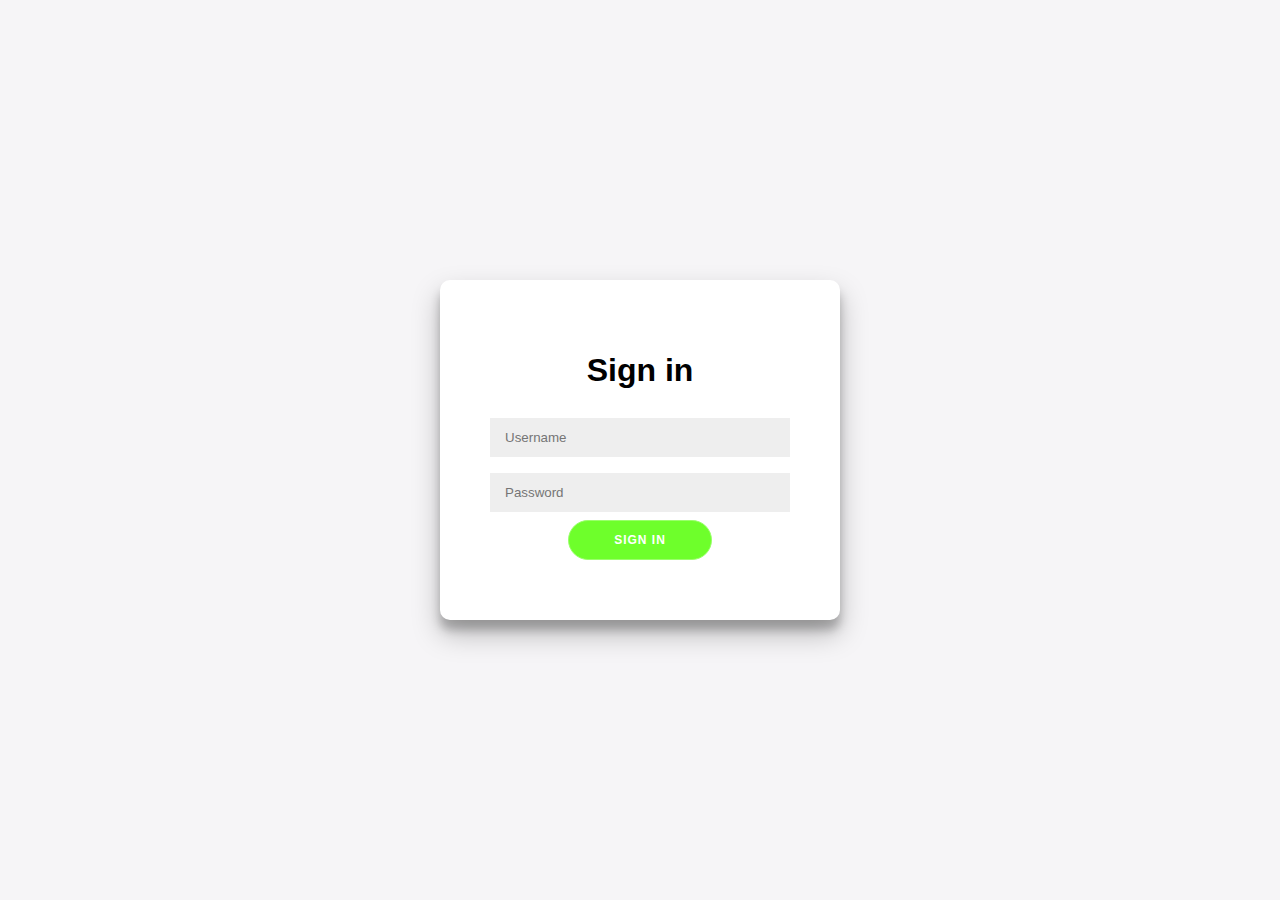
<file: index.html>
<!DOCTYPE html>
<html lang="en">
<head>
    <meta charset="UTF-8">
    <meta name="viewport" content="width=device-width, initial-scale=1.0">
    <title>Login Page</title>
    <style>
        * {
            box-sizing: border-box;
        }

        body {
            font-family: 'Arial', sans-serif;
            background: #f6f5f7;
            display: flex;
            justify-content: center;
            align-items: center;
            height: 100vh;
            margin: 0;
        }

        .container {
            background: #fff;
            border-radius: 10px;
            box-shadow: 0 14px 28px rgba(0, 0, 0, 0.25), 
                        0 10px 10px rgba(0, 0, 0, 0.22);
            position: relative;
            overflow: hidden;
            width: 400px;
            max-width: 100%;
            min-height: 300px;
        }

        .form-container {
            padding: 50px;
        }

        form {
            background-color: #FFFFFF;
            display: flex;
            align-items: center;
            justify-content: center;
            flex-direction: column;
            text-align: center;
        }

        input {
            background-color: #eee;
            border: none;
            padding: 12px 15px;
            margin: 8px 0;
            width: 100%;
        }

        .password-container {
            position: relative;
            width: 100%;
        }

        .password-container input {
            padding-right: 40px;
        }

        .toggle-password {
            position: absolute;
            right: 10px;
            top: 50%;
            transform: translateY(-50%);
            cursor: pointer;
        }

        button {
            border-radius: 20px;
            border: 1px solid #9aff6b;
            background-color: #6eff2b;
            color: #FFFFFF;
            font-size: 12px;
            font-weight: bold;
            padding: 12px 45px;
            letter-spacing: 1px;
            text-transform: uppercase;
            transition: transform 80ms ease-in;
        }

        button:focus {
            outline: none;
        }

        button:hover {
            background-color: #97fc68;
            cursor: pointer;
        }

        .error {
            color: red;
            margin-top: 10px;
        }
    </style>
</head>
<body>
    <div class="container">
        <div class="form-container">
            <form id="signInForm">
                <h1>Sign in</h1>
                <input type="text" placeholder="Username" id="signInUsername" required />
                <div class="password-container">
                    <input type="password" placeholder="Password" id="signInPassword" required />
                    <span class="toggle-password" onclick="togglePasswordVisibility()"></span>
                </div>
                <button type="submit">Sign In</button>
                <div class="error" id="error"></div>
            </form>
        </div>
    </div>

    <script>
        const users = {
            'user1': 'password1',
            'user2': 'password2',
            'user3': 'password3'
        };
        document.getElementById('signInForm').addEventListener('submit', function(event) {
            event.preventDefault();

            const username = document.getElementById('signInUsername').value;
            const password = document.getElementById('signInPassword').value;
            const errorDiv = document.getElementById('error');
            if (users[username] && users[username] === password) {
                errorDiv.textContent = 'Login successful!';
                errorDiv.style.color = 'green';
                setTimeout(function() {
                window.location.href = 'index2.html';
                }, 1111);
                
            } else {
                errorDiv.textContent = 'Invalid username or password';
                errorDiv.style.color = 'red';
            }
        });

        function togglePasswordVisibility() {
            const passwordInput = document.getElementById('signInPassword');
            const type = passwordInput.getAttribute('type') === 'password' ? 'text' : 'password';
            passwordInput.setAttribute('type', type);
        }
    </script>
</body>
</html>
</file>
